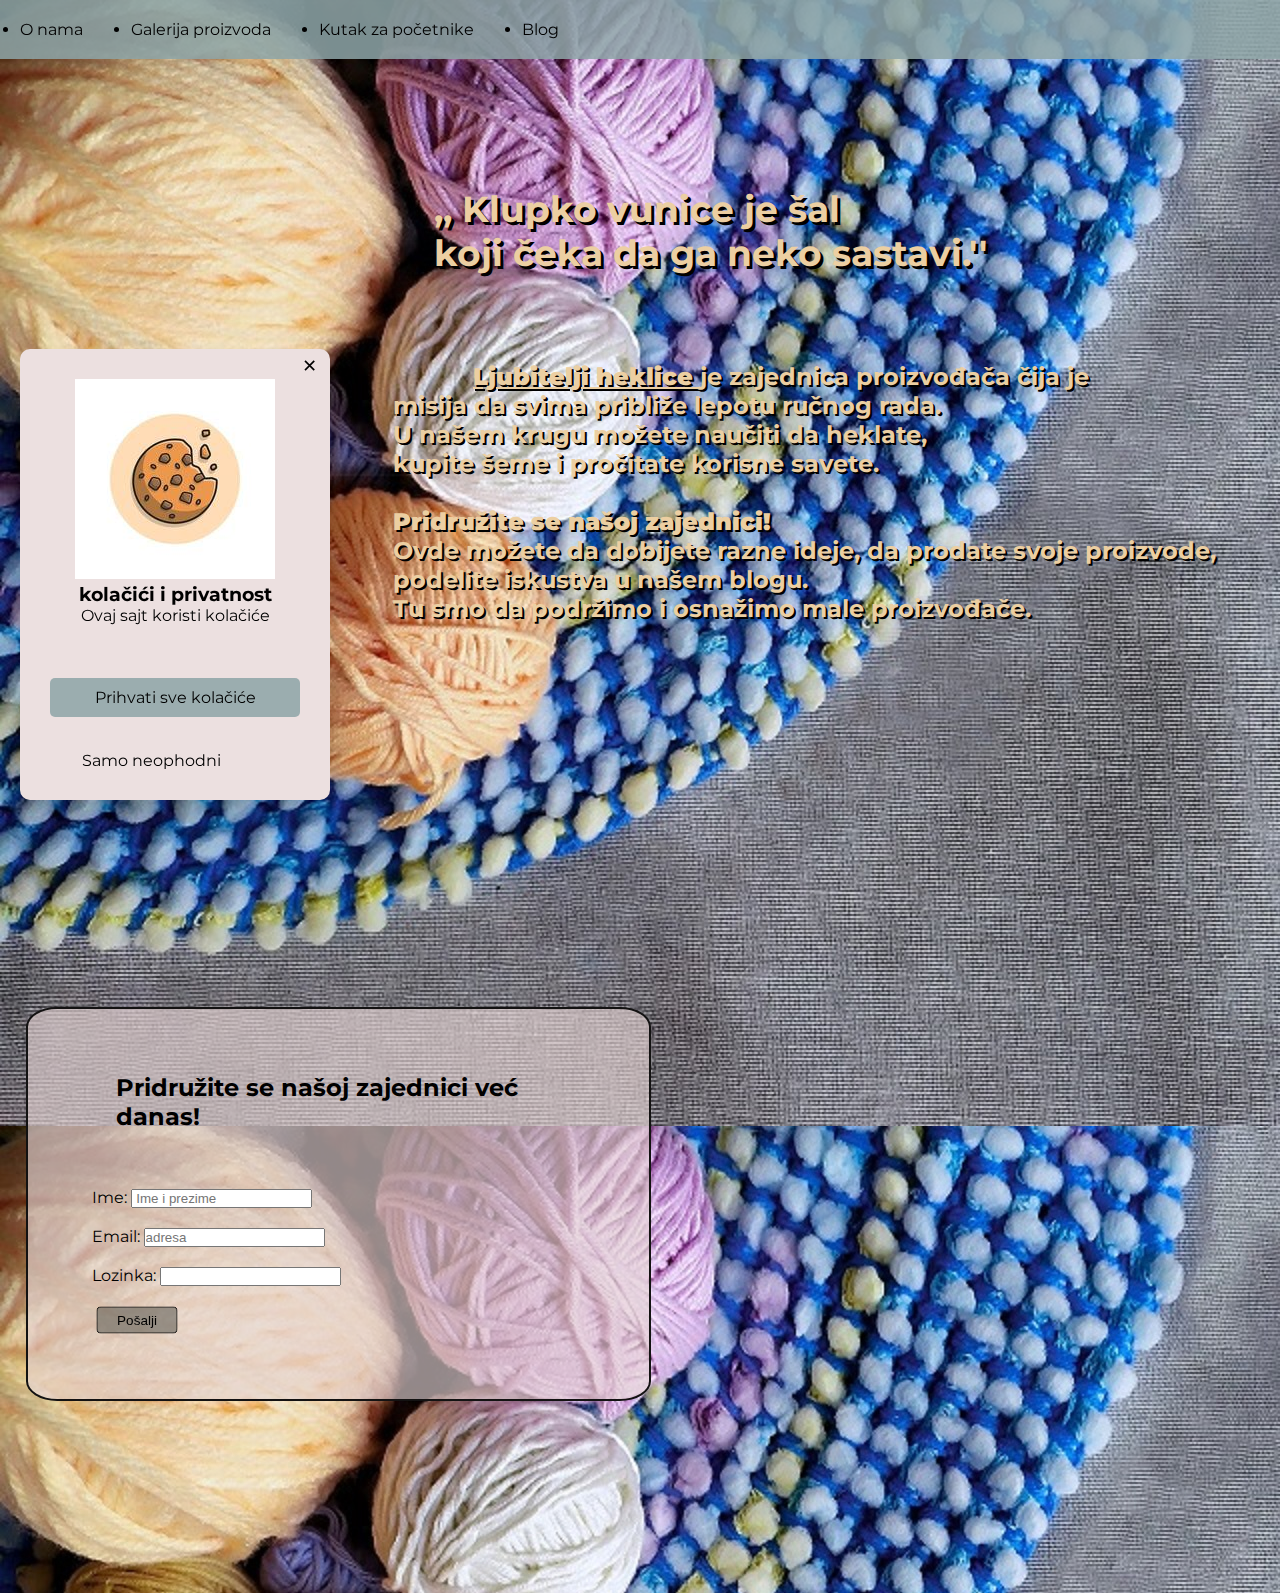
<file: index.html>
<!DOCTYPE html>
<html lang="en">
<head>
    <meta charset="UTF-8">
    <meta http-equiv="X-UA-Compatible" content="IE=edge">
    <meta name="viewport" content="width=device-width, initial-scale=1.0">
    <link rel="preconnect" href="https://fonts.googleapis.com">
<link rel="preconnect" href="https://fonts.gstatic.com" crossorigin>

<!-- Ubačen favikon-->    
<link rel="icon" href="images/favicon.jpg">
<!-- Ubačen link za font-->
<link rel="preconnect" href="https://fonts.googleapis.com">
<link rel="preconnect" href="https://fonts.gstatic.com" crossorigin>
<link href="https://fonts.googleapis.com/css2?family=Montserrat:ital@1&display=swap" rel="stylesheet">
    <link rel="stylesheet" href="css/index.css">

    <title>Ljubitelji heklice</title>
</head>
<body>
    <div class="header-div">
        <ul class="menu">
        
            <li class="menu-items">  <a href="index.html"> O nama</a></li>
            <li class= "menu-items">  <a href="GalerijaProizvoda.html"> Galerija proizvoda</a></li>
            <li class= "menu-items" > <a href="KutakZaPocetnike.html"> Kutak za početnike</a></li>
            <li class="menu-items">  <a href="blog.html"> Blog</a></li>
        </ul>
      
        </div>
        <div class="container wrap">
    <div class="item1">
 <h2> ,, Klupko vunice je šal <br>  koji čeka da ga neko sastavi.''   </h2>
<br><br><br>
 <p class="prvi"><b> <u>Ljubitelji heklice </u></b> je zajednica proizvođača čija je <br>
    misija da svima približe lepotu ručnog rada. <br> U našem krugu  
    možete naučiti da heklate,<br> kupite šeme i pročitate korisne savete.<br>
     <br> <b> Pridružite se našoj zajednici!</b><br>Ovde možete da dobijete razne ideje,
     da prodate svoje proizvode,<br> podelite iskustva u našem blogu.<br>
     Tu smo da podržimo i osnažimo male proizvođače.
</p>
    </div>

    <div class="forma">
 <h2 class="drugi"> Pridružite se našoj zajednici već danas!</h2>
 <br><br><br>
        <form action="">
            <label for="name">Ime:</label>
            <input type="text" name="name" placeholder=" Ime i prezime" id="Ime">
       <br><br>
    
        <label for="email">Email:</label>
        <input type="email" name="email" placeholder="adresa"   id="email">
    
        <br><br>
        <label for="password">Lozinka:</label>
        <input type="password" name="password" id="password">
    

    
    <br><br>
        <button class="pošalji">Pošalji</button>
    
    
        </form>
    </div>

</div>
<!-- Popup prozor za kolačiće-->

 <!--  <div class="container">
<button  class="open-btn "> Klikni!</button>
</div>-->
<div class="cookies">
    <span class="zatvori">&times;</span>
    <img src="images/kolacic.jpg" alt="kolačić">
    <h3> kolačići i privatnost</h3>
    <p> Ovaj sajt koristi kolačiće</p>
    <br><br>
    <a href="#" class="prihvati">Prihvati sve kolačiće</a> <br>
    <a href="#" class="podešavanja">Samo neophodni</a>
</div>


<script
  src="https://code.jquery.com/jquery-3.6.1.js"
  integrity="sha256-3zlB5s2uwoUzrXK3BT7AX3FyvojsraNFxCc2vC/7pNI="
  crossorigin="anonymous"></script>
  <script src="js/index.js"> 

</script>
</body>
</html>
</html>
</file>
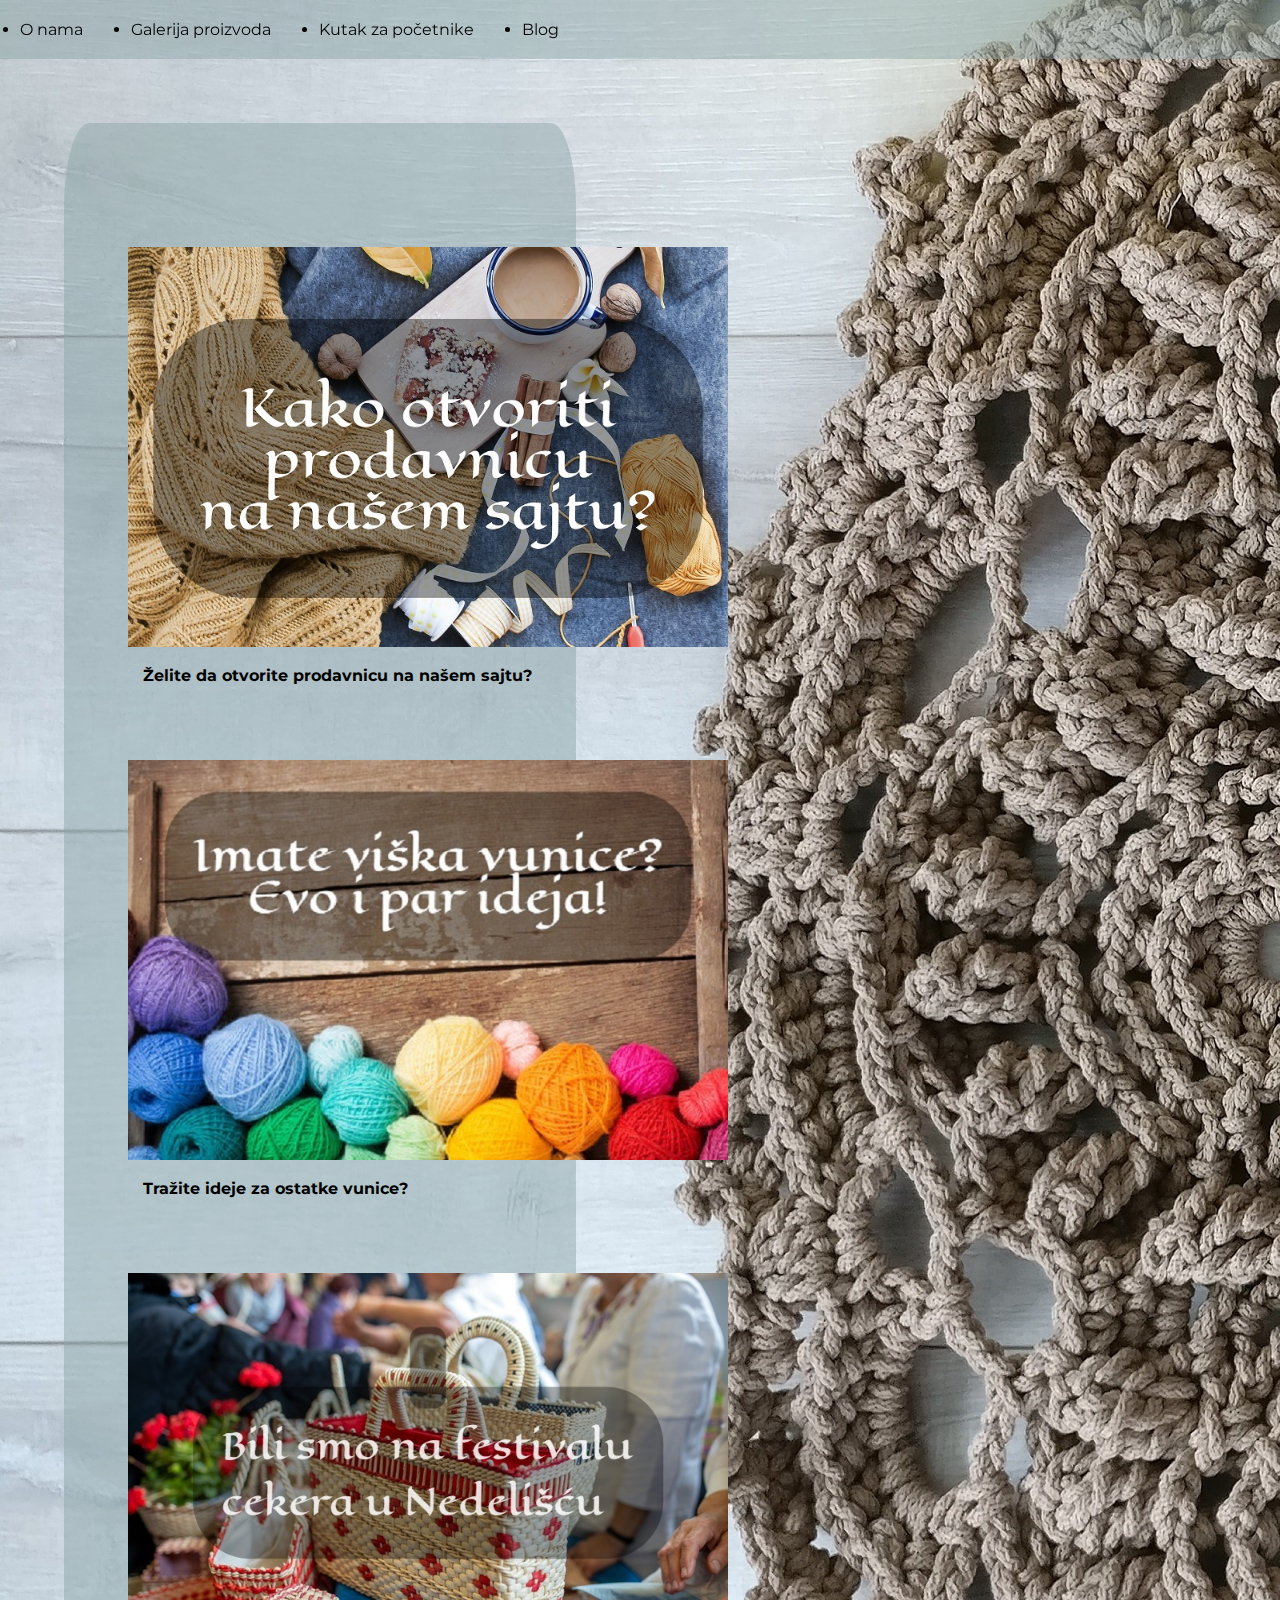
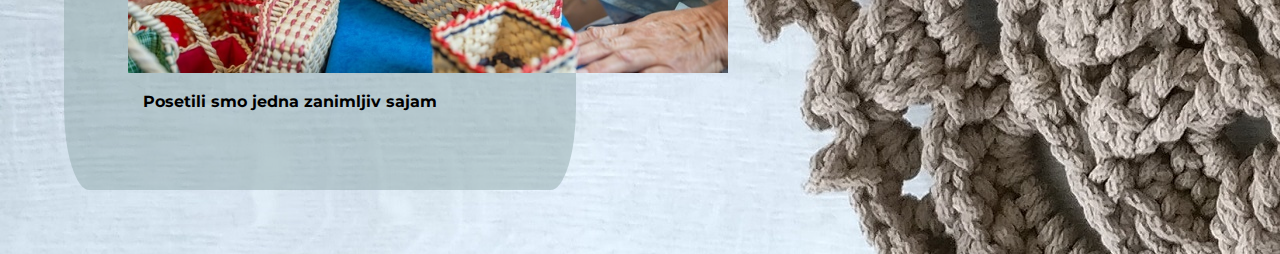
<file: Blog.html>
<!DOCTYPE html>
<html lang="en">
<head>
    <meta charset="UTF-8">
    <meta http-equiv="X-UA-Compatible" content="IE=edge">
    <meta name="viewport" content="width=device-width, initial-scale=1.0">
    <link rel="icon" href="images/favicon.jpg">
<!-- Ubačen link za font-->
<link rel="preconnect" href="https://fonts.googleapis.com">
<link rel="preconnect" href="https://fonts.gstatic.com" crossorigin>
<link href="https://fonts.googleapis.com/css2?family=Montserrat:ital@1&display=swap" rel="stylesheet">
<link rel="stylesheet" href="css/blog.css">
    <title>Blog</title>
</head>
<body>
    <div class="header-div">
        <ul class="menu">
        
            <li class="menu-items">  <a href="index.html"> O nama</a></li>
            <li class= "menu-items">  <a href="GalerijaProizvoda.html"> Galerija proizvoda</a></li>
            <li class= "menu-items" > <a href="KutakZaPocetnike.html"> Kutak za početnike</a></li>
            <li class="menu-items">  <a href="blog.html"> Blog</a></li>
        </ul>

        <div class="container">

            <div class="image" id="1">
                <img class="img" src="images/Blog1a.jpg" alt=""  width="600" height="400"   />
                <a href="" class="text"> Želite da otvorite prodavnicu na našem sajtu?</a>


                <div class="image" id="2">
                    <img class="img" src="images/Blog2.jpg" alt=""  width="600" height="400"/>
                    <a href="" class="text"> Tražite ideje za ostatke vunice?</a>
<!-- Ovde sam upotrebila već gotov članak koji sam pronašla na interneu ne bi li uštedela na vremenu
zamisao je da na blogu sve vodi do posebne stzranice na kojoj je željeni text-->
                    <div class="image" id="3">
                        <img  class="img"  src="images/Blog3.jpg" alt="" width="600" height="400" />
                        <a href="https://sjever.hr/2022/04/05/velika-fotogalerija-ceker-unikatna-rukotvorina-u-nedeliscu-jos-uvijek-zivi-odrzan-treci-festival-medimurske-kulturne-bastine/" target="_blank" class="text"> Posetili smo jedna zanimljiv sajam</a>
                       












        </div>
    
</body>
</html>
</file>
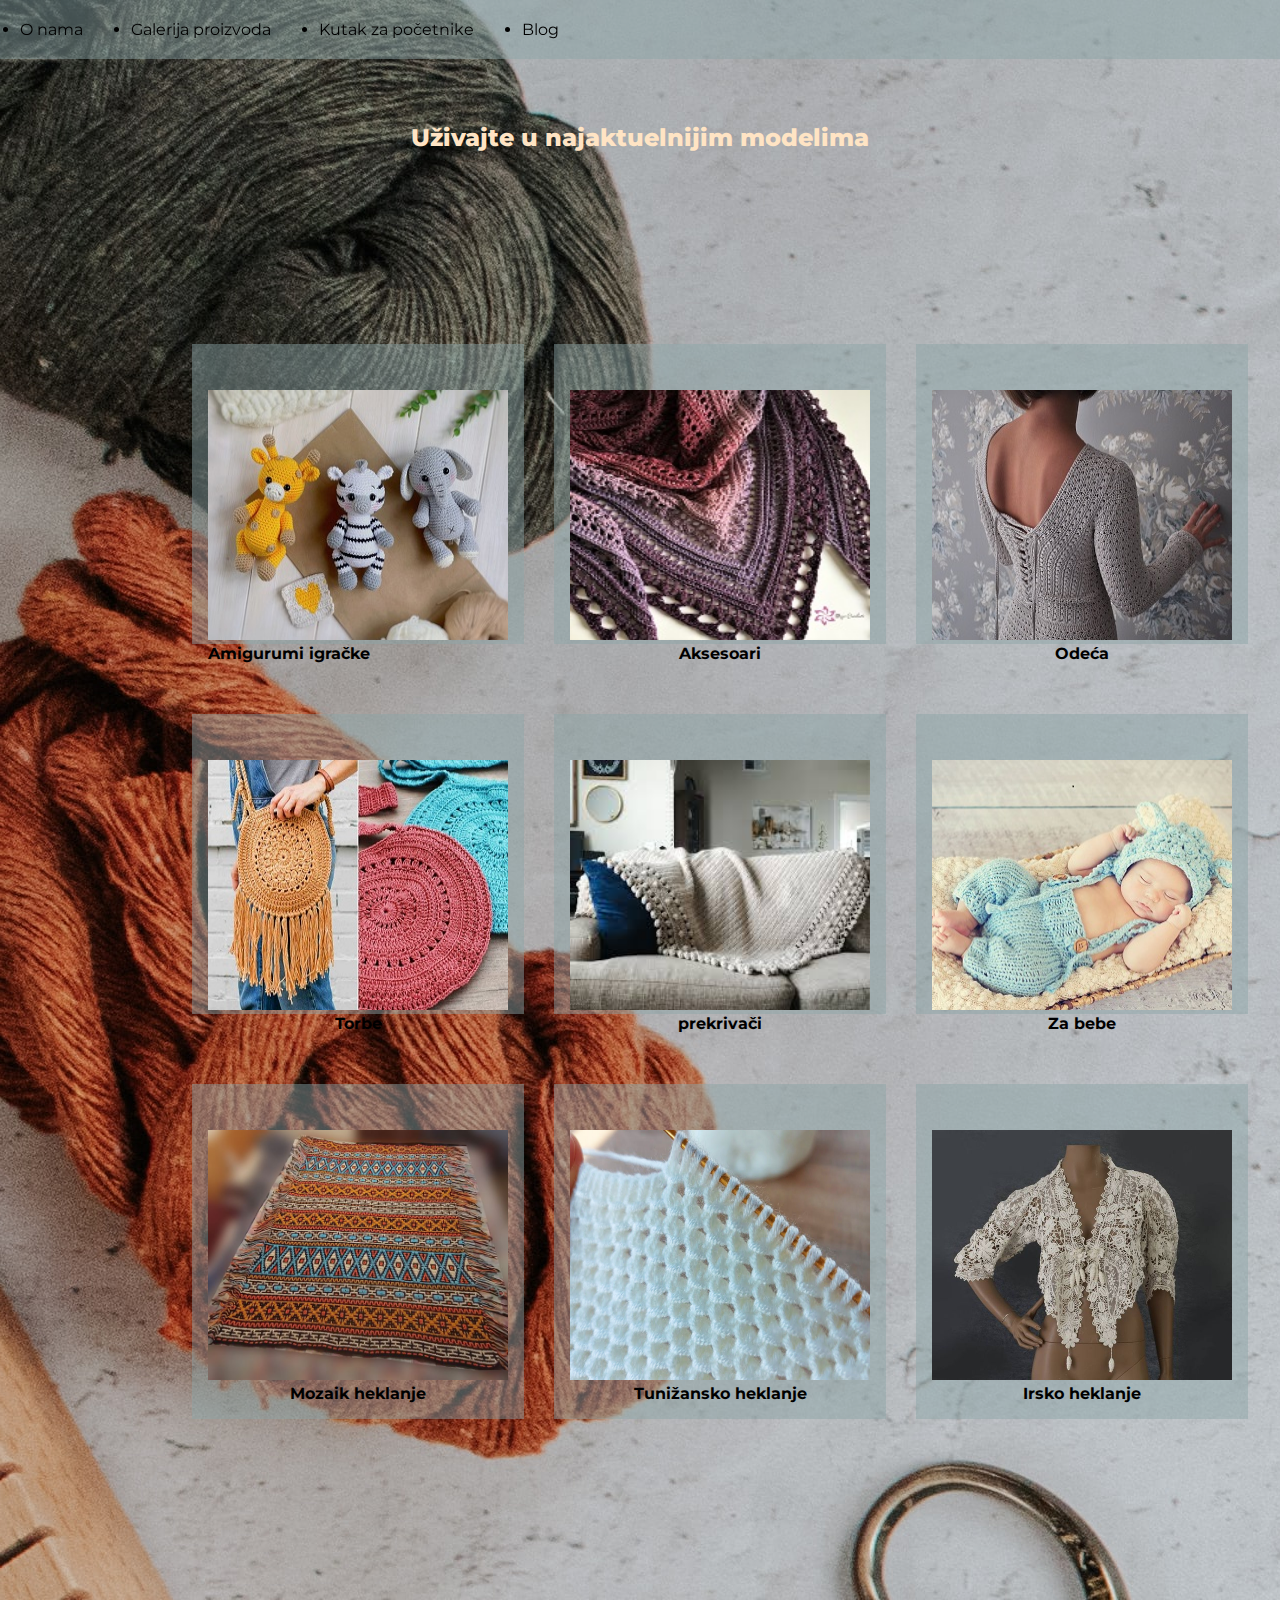
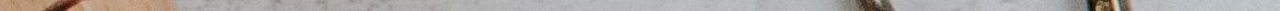
<file: GalerijaProizvoda.html>
<!DOCTYPE html>
<html lang="en">
<head>
    <meta charset="UTF-8">
    <meta http-equiv="X-UA-Compatible" content="IE=edge">
    <meta name="viewport" content="width=device-width, initial-scale=1.0">
    <link rel="icon" href="images/favicon.jpg">
    <link rel="preconnect" href="https://fonts.googleapis.com">
<link rel="preconnect" href="https://fonts.gstatic.com" crossorigin>
<link href="https://fonts.googleapis.com/css2?family=Montserrat:ital@1&display=swap" rel="stylesheet">
<link rel="stylesheet" href="css/galerija.css">    
<title>Galerija proizvoda</title>
</head>
<body>
    <div class="header-div">
        <ul class="menu">
        
            <li class="menu-items">  <a href="index.html"> O nama</a></li>
            <li class= "menu-items">  <a href="proizvodi.html"> Galerija proizvoda</a></li>
            <li class= "menu-items" > <a href="KutakZaPocetnike.html"> Kutak za početnike</a></li>
            <li class="menu-items">  <a href="blog.html"> Blog</a></li>
        </ul>
    </div>
    <h2 id="naslov">Uživajte u najaktuelnijim modelima</h2>

    <!--  Ovde nisam dalje pravila strane. Svaka slika bi trebala da vodi u novi meni sa novom ponudom i cenama, za prvu kategoriju  sam postavila link do sajta sa šemama
     slike su neujednačene jer nisam sve mogla da resizujem na istu veličinu, jer ni prvobitne veličine nisu bile iste. Terudila sam se da ih bar pribrižno uejdnačim-->
    
 <div class="sviProizvodi">
    <div class="proizvod">
       
        <img class="img" src="images/Amigurumi.jpg" alt="Amigurumi igračke" width="300" height="250"/> <a href="https://www.craftpassion.com/amigurumi-patterns/" target="blank"><p>Amigurumi igračke</p></a>
    </div>
    <div class="proizvod" >
        
        <img  class="img"   src="images/Aksesoari.jpg" alt="Aksesoari"width="300" height="250" /> 
        <p> Aksesoari</p>
    </div>
    <div class="proizvod">
        
    <img  class="img" src="images/odeca2.jpg" alt="Odeća" width="300" height="250"/>
    <p> Odeća</p>
</div>
    <div class="proizvod">
        
        <img class="img"  src="images/Torbe.jpg" alt="Torbe"width="300" height="250" />
        <p> Torbe</p>
    </div>
    <div class="proizvod">
        
        <img class="img"   src="images/images.jpg" alt="Prekrivači" width="300" height="250"/>
        <p>prekrivači</p>
    </div>
    <div class="proizvod">
        
        <img  class="img"  src="images/Za bebe.jpg" alt="Za bebe" width="300" height="250"/>
        <p> Za bebe</p>
    </div>

        <div class="proizvod">
        
            <img class="img"  src="images/mozaik.jpg" alt="Mozaik heklanje" width="300" height="250"/>
            <p> Mozaik heklanje</p>
        </div>

        <div class="proizvod">
        
            <img  class="img" src="images/tunižansko.jpg" alt="Tunižansko heklanje" width="300" height="250"/>
            <p> Tunižansko heklanje</p>
        </div>

        <div class="proizvod">
        
            <img class="img" src="images/irsko.jpg" alt="Irsko heklanje" width="300" height="250"/>
            <p> Irsko heklanje</p>
        </div>
</div>




    
</body>
</html>
</file>
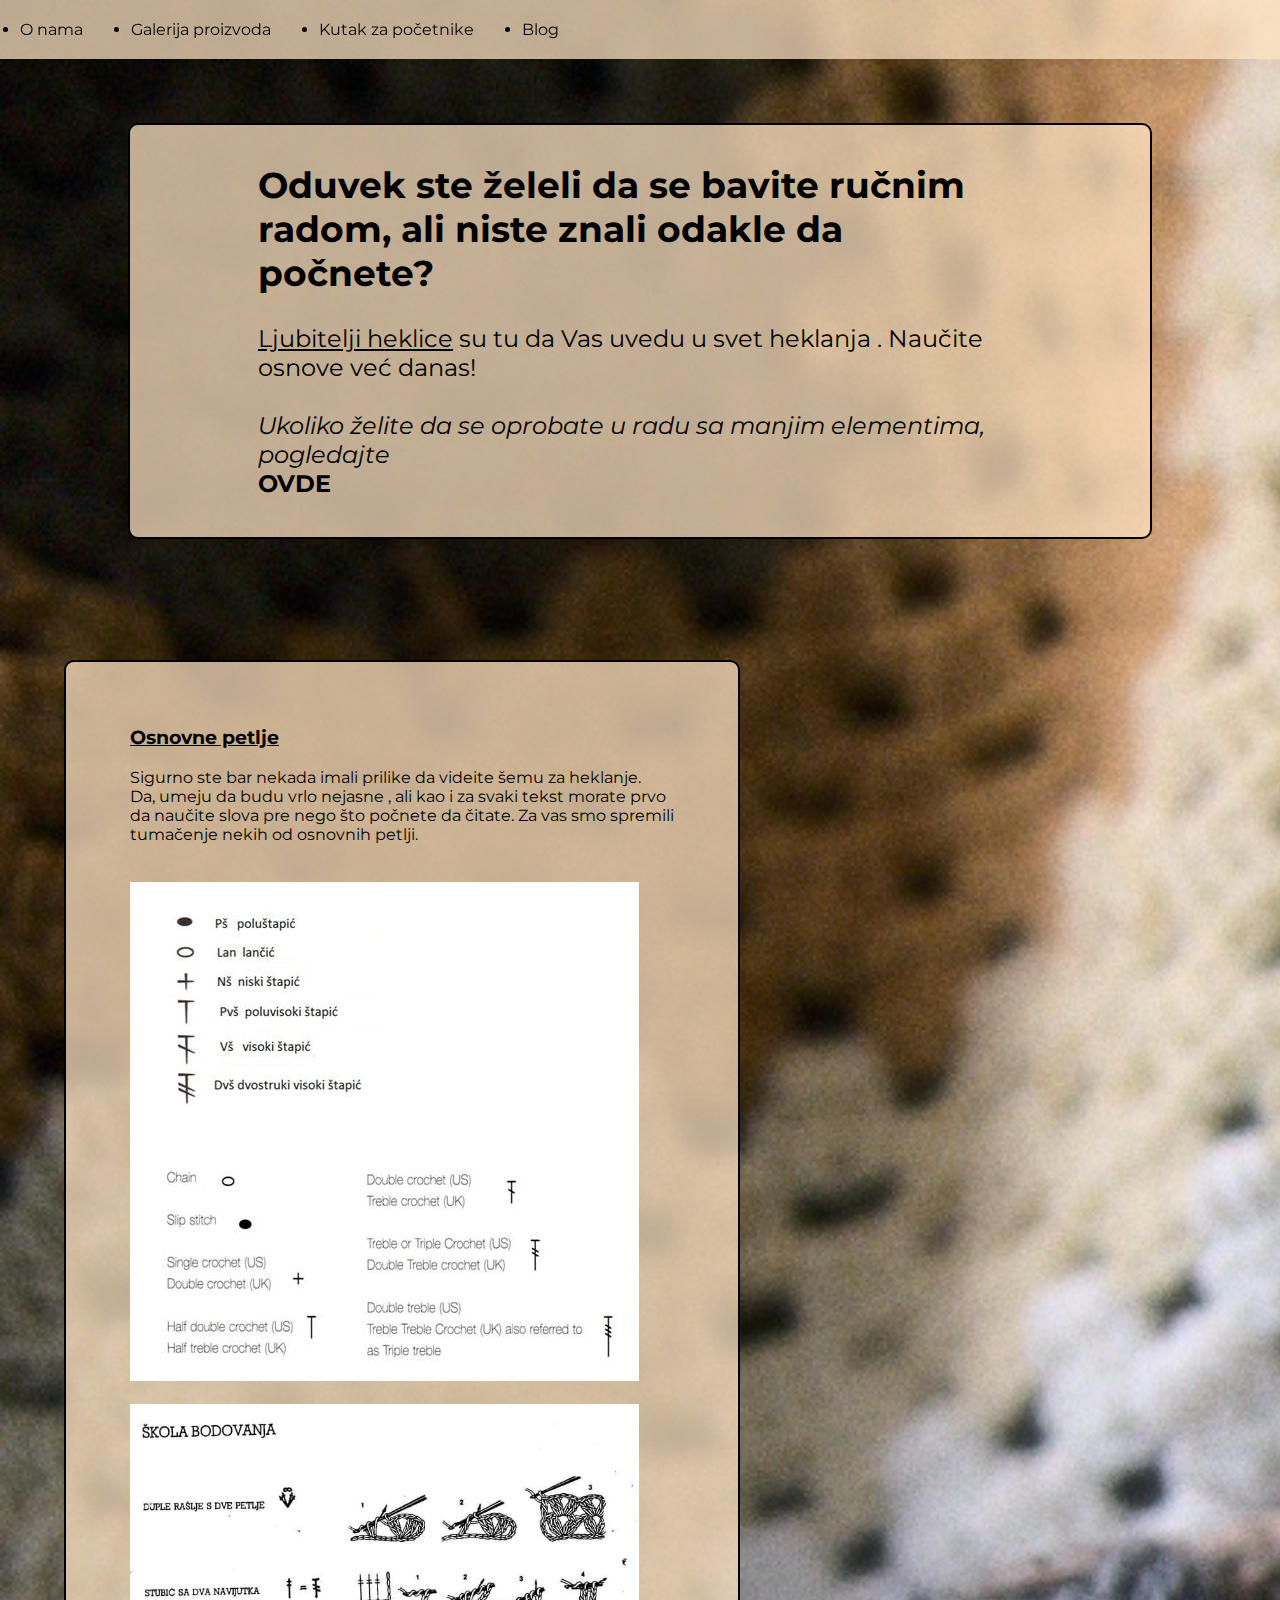
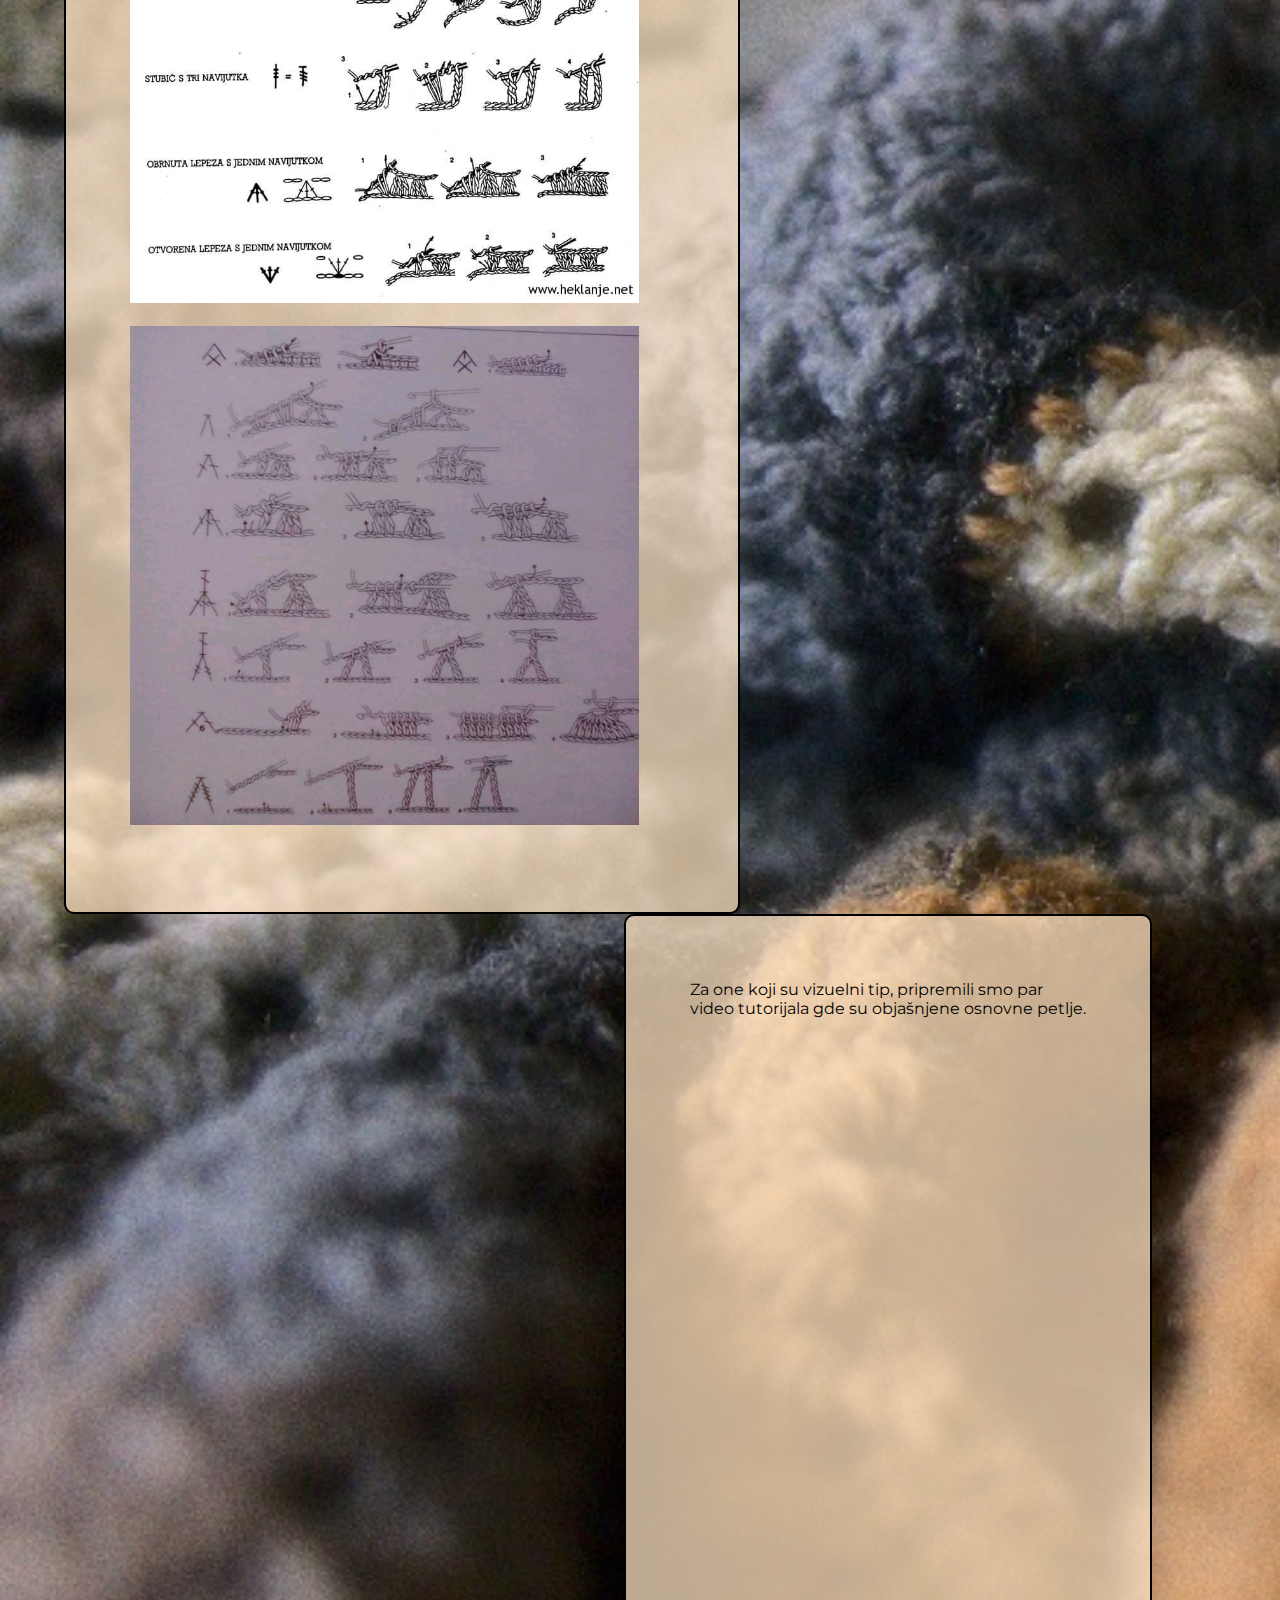
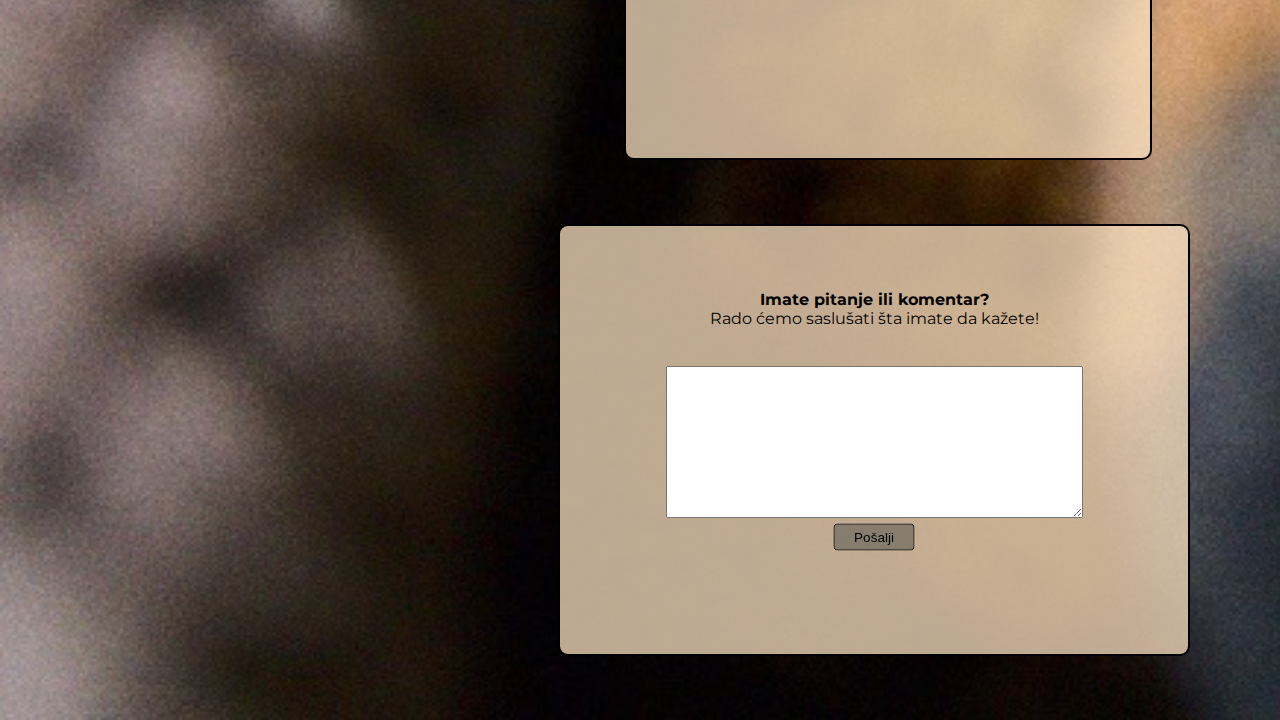
<file: KutakZaPocetnike.html>
<!DOCTYPE html>
<html lang="en">
<head>
    <meta charset="UTF-8">
    <meta http-equiv="X-UA-Compatible" content="IE=edge">
    <meta name="viewport" content="width=device-width, initial-scale=1.0">
    <link rel="icon" href="images/favicon.jpg">
<!-- Ubačen link za font-->
<link rel="preconnect" href="https://fonts.googleapis.com">
<link rel="preconnect" href="https://fonts.gstatic.com" crossorigin>
<link href="https://fonts.googleapis.com/css2?family=Montserrat:ital@1&display=swap" rel="stylesheet">
<link rel="stylesheet" href="css/pocetnici.css">

    <title>Kutak za početnike</title>
</head>
<body>
    <div class="header-div">
        <ul class="menu">
        
            <li class="menu-items">  <a href="index.html"> O nama</a></li>
            <li class= "menu-items">  <a href="GalerijaProizvoda.html"> Galerija proizvoda</a></li>
            <li class= "menu-items" > <a href="KutakZaPocetnike.html"> Kutak za početnike</a></li>
            <li class="menu-items">  <a href="blog.html"> Blog</a></li>
        </ul></div>
    
    <div class="uvod">
        <h2>  Oduvek ste želeli da se bavite ručnim radom, ali niste znali odakle da počnete?
         </h2><br>
        <p> 
    <u> Ljubitelji heklice</u> su tu da Vas uvedu u svet heklanja . Naučite osnove već danas!</p><br>
    <p><i> Ukoliko želite da se oprobate u radu sa manjim elementima, pogledajte </i><a href="sheme.html" target="_blank"><b>OVDE</b></a> </p>
    </div>
    
    <br><br><br>
                                                  
    <div class="slika">
       <h3> <u> Osnovne petlje</u></h3> <br>
    <p> Sigurno ste bar nekada imali prilike da videite šemu za heklanje. <br>
    Da, umeju da budu vrlo nejasne , ali kao i za svaki tekst morate prvo <br>
     da naučite slova pre nego što počnete da čitate. Za vas smo spremili <br>
    tumačenje nekih od osnovnih petlji. </p> <br><br>
    <img src="images/petlje.jpg" alt="simboli" width="509px" height="499px"><br><br>
    <img src="images/petlje2.jpg" alt="simboli" width="509px" height="499px" ><br><br>
    <img src="images/petlje 3.jpg" alt="simboli"  width="509px" height="499px" ><br><br>
</div>
<br>
<!--<div class="novaStranica">
<p> Ukoliko želite da se oprobate u radu sa manjim elementima, pogledajte <a href="sheme.html" target="_blank"><b>OVDE</b></a> </p>
</div>-->

<!-- Za postavlajnje videa sam se koristila tutorijalima sa yt. Ovo je jedan od njih
 https://www.youtube.com/watch?v=9YffrCViTVk -->

<div class="media">
<p> Za one koji su vizuelni tip, pripremili smo par <br>
    video tutorijala gde su objašnjene osnovne petlje. 
</p> <br><br>
<iframe width="350" height="200" src="https://www.youtube.com/embed/Nu3Zlj1v9mU" 
title="YouTube video player" frameborder="0" allow="accelerometer; autoplay; clipboard-write; encrypted-media; gyroscope; picture-in-picture" allowfullscreen></iframe> <br><br><br>
<iframe width="350 height= "200" src="https://www.youtube.com/embed/RbQqQXIvVE0"
 title="YouTube video player" frameborder="0" allow="accelerometer; autoplay; clipboard-write; encrypted-media; gyroscope; picture-in-picture" allowfullscreen></iframe><br><br><br>
 <iframe width="350" height="200" src="https://www.youtube.com/embed/usa3iLv-sSs" 
 title="YouTube video player" frameborder="0" allow="accelerometer; autoplay; clipboard-write; encrypted-media; gyroscope; picture-in-picture" allowfullscreen></iframe>

</div>
<br><br>

<div class="komentar">
   
    <p><b> Imate pitanje ili komentar?</b> <br>
    Rado ćemo saslušati šta imate da kažete!</p>
   <br><br>
    <textarea name="komentar" id="komentar" cols="50" rows="10"></textarea><br>
    <input type="button" value="Pošalji" class="pošalji">
</div>

<script src="js/pocetnici.js"></script>
</body>
</html>
</file>
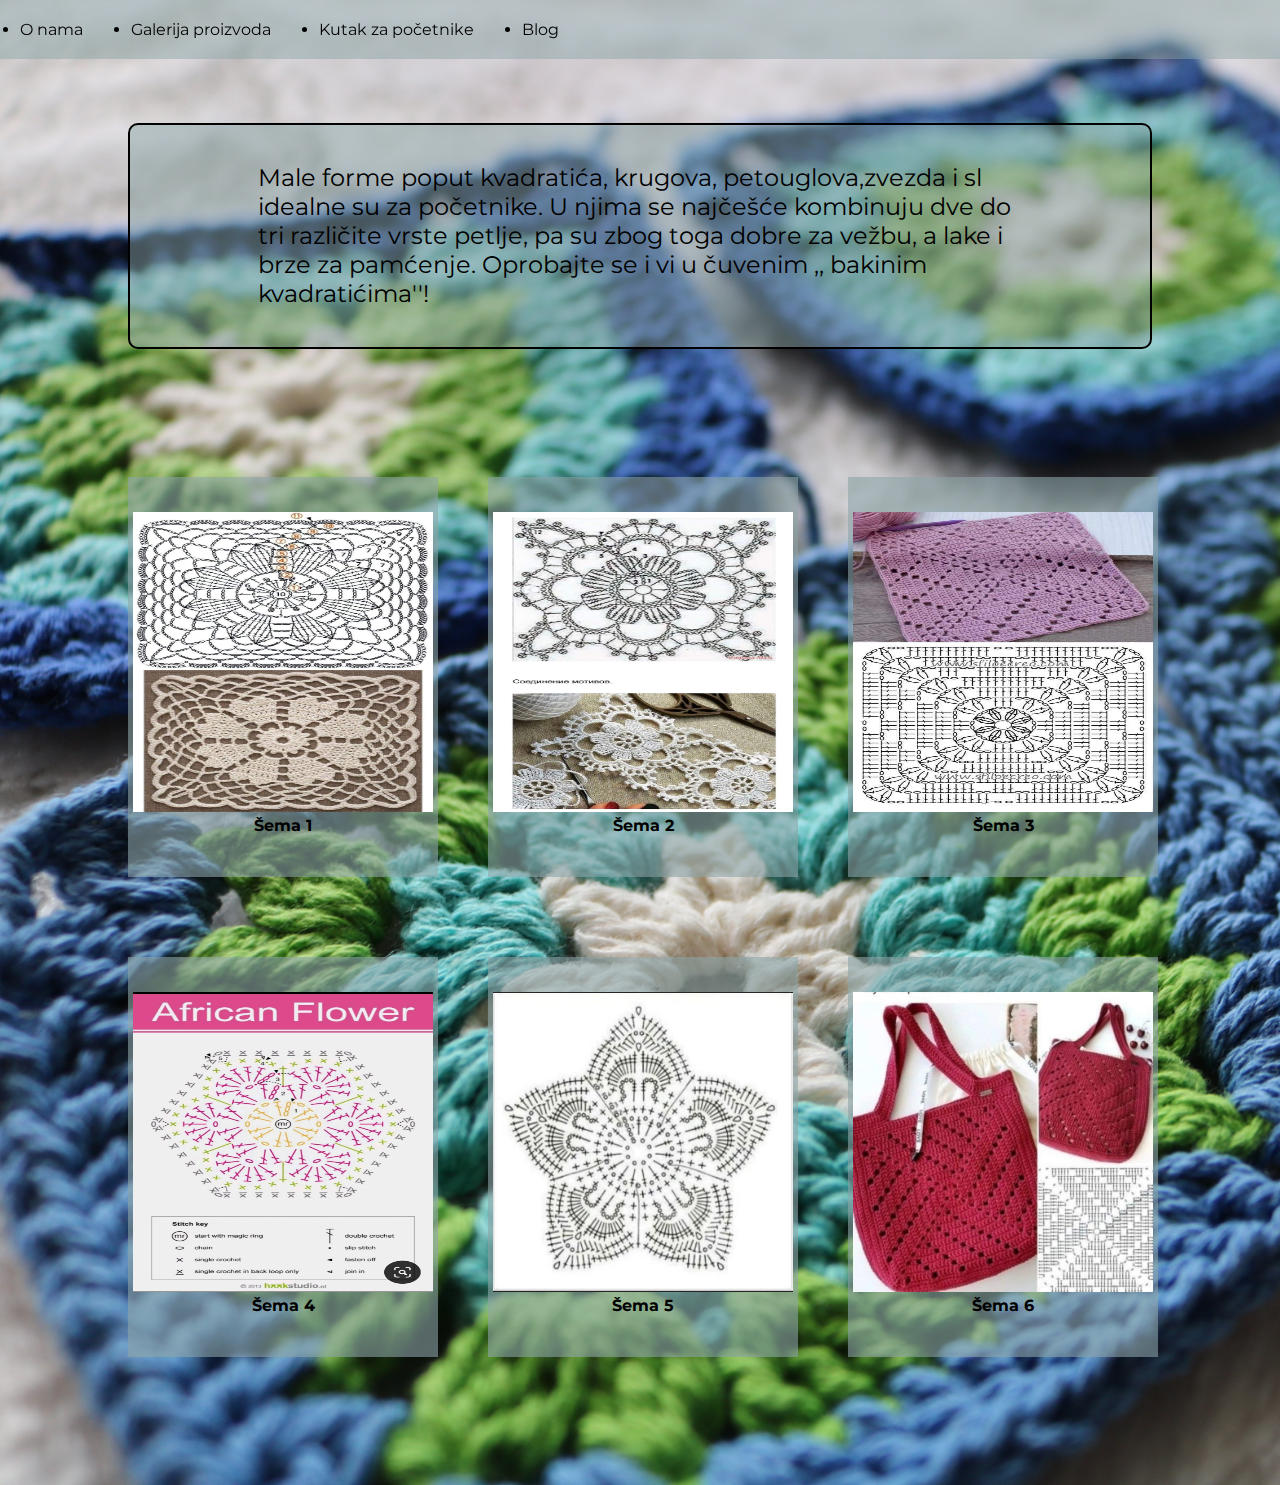
<file: sheme.html>
<!DOCTYPE html>
<html lang="en">
<head>
    <meta charset="UTF-8">
    <meta http-equiv="X-UA-Compatible" content="IE=edge">
    <meta name="viewport" content="width=device-width, initial-scale=1.0">
    <link rel="icon" href="images/favicon.jpg">
    <link rel="preconnect" href="https://fonts.googleapis.com">
<link rel="preconnect" href="https://fonts.gstatic.com" crossorigin>
<link href="https://fonts.googleapis.com/css2?family=Montserrat:ital@1&display=swap" rel="stylesheet">
<link rel="stylesheet" href="css/sheme.css">
    <title>Šeme</title>
</head>
<body>
    <div class="header-div">
        <ul class="menu">
        
            <li class="menu-items">  <a href="index.html"> O nama</a></li>
            <li class= "menu-items">  <a href="GalerijaProizvoda.html"> Galerija proizvoda</a></li>
            <li class= "menu-items" > <a href="KutakZaPocetnike.html"> Kutak za početnike</a></li>
            <li class="menu-items">  <a href="blog.html"> Blog</a></li>
        </ul>
        </div>
        <div class="uvod">
    <p> Male forme poput kvadratića, krugova, petouglova,zvezda  i sl idealne su za početnike. U njima se najčešće kombinuju dve do tri različite vrste 
        petlje, pa su zbog toga dobre za vežbu, a lake i brze za pamćenje. Oprobajte se i vi u čuvenim ,, bakinim kvadratićima''!</p>
    </div>

        <div class="sveSheme">
            <div class="shema">
               
                <img class="img" src="images/granny1.jpg" alt="granny square" width="300" height="300"/><p> Šema 1</p>
            </div>
            <div class="shema" >
                
                <img class="img"src="images/granny2.jpg" alt="granny square"width="300" height="300" /> 
                <p>Šema 2</p>
            </div>
            <div class="shema">
                
            <img class="img"src="images/granny3.jpg" alt="granny square" width="300" height="300"/>
            <p> Šema 3</p>
        </div>
            <div class="shema">
                
                <img class="img" src="images/granny4.jpg" alt="granny square"width="300" height="300" />
                <p> Šema 4</p>
            </div>
            <div class="shema">
                
                <img class="img" src="images/granny5.jpg" alt="granny square" width="300" height="300"/>
                <p>Šema 5</p>
            </div>
            <div class="shema">
                
                <img class="img" src="images/granny6.jpg" alt="granny square" width="300" height="300"/>
                <p> Šema 6</p>
            </div>
        </div>



</body>
</html>
</file>
<file: css/index.css>
@import url( "https://fonts.googleapis.com/css2?family=Montserrat:ital@1&display=swap"   );





* {
padding: 0px;
margin: 0px;

}

body{
    background-image: url(../images/pozadina2.jpg);
    font-family: 'Montserrat', sans-serif;
    
}
   
.header-div>ul  {
padding:20px;
 background-color:rgba(141, 165, 167, 0.863);
margin: bottom 5%;
position: sticky;
top: 0;


}
ul , a {
    text-decoration: none;
    display: flex;
    align-items: center;
    padding-right: 3em;

color: black;

}

.item1{
    display: block;
    float: right; 
    margin: 10%  5%  20% 0%;
    color: rgb(236, 207, 162);
    font-size:x-large;
font-weight: bolder; }
    

 h2:hover {

   color :#6495ed;  

} 

.drugi {
    text-shadow: none;
}
h2 { text-shadow: 3px 3px black;
      margin-left: 5%;
}
.prvi:hover {
    color :#6495ed;  
    

}
.prvi{

    text-indent: 5rem;
    text-shadow: 2px 2px black;
    text-align: justify;
       
}


.forma {
display: block;
border: 2px solid rgb(19, 18, 18);
border-radius: 5%;
background-color: rgba(228, 211, 211, 0.644);
padding: 5%;
margin: 10% 7% 15% 2%;
float :left;


}
.pošalji {
    border: 1px solid black;
    border-radius: 5%;
    height: 25px;
    width: 60px;


}
.pošalji{
    background:#5858518e ;
    color: black;
    border-radius: 5px;
    height: 30px;
    width: 90px;
    font-size: 15px;
    box-shadow: 0 10px 15px rgba(0,0,0,.2);
    cursor: pointer;

}

.pošalji:hover {
    letter-spacing: 1px;
  }

.pošalji{
box-shadow: none;
transform: scale(.9);
}

/*.container .open-btn {
    margin-top: 30px;
background:#6494ed8e ;
color: black;
border-radius: 5px;
height: 50px;
width: 150px;
font-size: 20px;
box-shadow: 0 10px 15px rgba(0,0,0,.2);
cursor: pointer;
}

.container .open-btn:hover {
letter-spacing: 1px;

}
.container .open-btn{
    box-shadow: none;
    transform: scale(.9);
}*/



.cookies{

    width: 250px;
    position: fixed;
    bottom: 100px; left: 20px;
    z-index: 1000;
    background: rgb(236, 224, 224);
    border-radius: 10px;
    box-shadow: 0 20px 25px  rgba(0,0,0,.2) ;
    text-align: center;
    padding: 30px;

}


.cookies.active{

    left: 20px;
}
.cookies .prihvati{

    background-color:rgba(141, 165, 167, 0.863) ;
    color: black;
    border-radius: 5px;
    display: block;
    margin: 15px 0;
    padding: 10px;
}
.cookies .prihvati:hover{
letter-spacing: 1px;
opacity: .8;

}
.cookies .podešavanja {

    display: block;
}
.cookies .podešavanja:hover{

    letter-spacing: 1px;
opacity: .8;
}
.cookies .zatvori{
    position: absolute;
    top: -2px; right: 12px;
    font-size: 30px;
    color: black;
    cursor: pointer;
}

.cookies .zatvori:hover{
 color: #333;

}
</file>
<file: css/blog.css>
*{
    padding: 0px;
    margin: 0px;
    
    }


    body{
        background-image: url(../images/pozadinaB.jpg) ;
        
        font-family: 'Montserrat', sans-serif;
          }




    .header-div>ul  {
        padding:20px;
         background-color:rgba(141, 165, 167, 0.479);
        margin: bottom 5%;
        position: sticky;
        top: 0;
    }
    ul , a {
        text-decoration:none;
        display: flex;
        align-items: center;
        padding-right: 3em;
    
    color: black;
    
    }

    .container {
display: flex;
margin: 5%  55% 5% 5%;
        padding: 5%;
        background-color: rgba(141, 165, 167, 0.479);
        border: 1px black;
        border-radius: 5%;
    }

    .text{
text-align: center;
padding:15px ;
 font-weight: bolder;

    }
    img{
        margin-top: 10%;
        transition: transform 0.5s  ease;  
    
    }
    img:hover{
        transform: scale(0.5); 
    }
</file>
<file: css/galerija.css>
*{
padding: 0px;
margin: 0px;

}

body{
    background-image: url(../images/poyadinaG.jpg) ;
    
    font-family: 'Montserrat', sans-serif;
    
}

.header-div>ul  {
    padding:20px;
     background-color:rgba(141, 165, 167, 0.479);
    margin: bottom 5%;
    position: sticky;
    top: 0;
}
ul , a {
    text-decoration: none;
    display: flex;
    align-items: center;
    padding-right: 3em;

color: black;

}
#naslov  {
    color: bisque;
    text-shadow: 5px;
text-align: center;
font-weight: 800;
margin-top: 5%;
}

#naslov:hover{
    color: rgb(101, 146, 101)
}

image:hover {
    transform: scaleX(-1);
  }

.sviProizvodi{
display: grid;
grid-template-columns: auto auto auto;
grid-template-rows: 300px 300px ;
margin: 15%;
gap: 30px;
row-gap: 70px;
}

.proizvod {
    text-align: center;
    font-weight: bolder;
    padding: 16px;
}
.sviProizvodi  .proizvod{

    background-color:rgba(141, 165, 167, 0.479); ;
}

img{
    margin-top: 10%;
    transition: transform 0.5s  ease;  

}
img:hover{
    transform: scale(1.5); 
}




@media (max-width:1200px) and (min-width:750px){
    .sviProizvodi{
        display: grid;
        grid-template-columns: auto auto ;
        grid-template-rows: 300px 300px 300px 300px 300px 300px ;
        
        
        }

}

@media (max-width:850px){
    .sviProizvodi{
        display: grid;
        grid-template-columns: auto  ;
        grid-template-rows: 300px 300px 300px 300px 300px 300px ;
        
        
        }

}
</file>
<file: css/pocetnici.css>
* {
    padding: 0%;
    margin: 0%;
}
body{
    background-image: url(../images/pocetniciPoz.jpg) ;
   
    background-size: cover;
    font-family: 'Montserrat', sans-serif;
    
}

.header-div>ul  {
    padding:20px;
     background-color:rgba(255, 228, 196, 0.74);
    margin: bottom 5%;
    position: sticky;
    top: 0;
}

    ul , a {
        text-decoration: none;
        display: flex;
        align-items: center;
        padding-right: 3em;
    
    color: black;
    
    }

    .uvod{
        margin-top:4%;
margin-left: 10%;
margin-right: 10%;
margin-bottom: 5%;
padding: 3% 10% 3% 10%;
margin-top: 5%;
background-color: rgba(255, 228, 196, 0.74);
border: 2px solid;
border-radius: 10px;

font-size: x-large
;
    }

   
 .slika{
float: left;
margin-left: 5%;
margin-right:1em;
padding: 5%;
border: 2px solid black;
border-radius: 10px;
background-color:rgba(255, 228, 196, 0.74); 

    }
    
   
    .komentar {
    float: right;
    width: 500px;
    height: 300px;
    border: 2px solid black;
    border-radius: 10px;
    background-color:rgba(255, 228, 196, 0.74);
    text-align: center; 
    margin-right: 7%;
    margin-bottom: 5%;
    padding-top: 5%;
    padding: 5%;

    
 } 
    .pošalji {
        border: 1px solid black;
        border-radius: 5%;
        height: 25px;
        width: 60px;
    

    }
    .pošalji{
        background:#5858518e ;
        color: black;
        border-radius: 5px;
        height: 30px;
        width: 90px;
        font-size: 15px;
        box-shadow: 0 10px 15px rgba(0,0,0,.2);
        cursor: pointer;

    }
    
    .pošalji:hover {
        letter-spacing: 1px;
      }
 
  .pošalji{
    box-shadow: none;
    transform: scale(.9);
}

  

       .media {
        float: right;
        align-items: flex-start;
        margin-right: 10%;
        margin-bottom: 5%;
        padding-top: 5%;
        padding: 5%;
        border: 2px solid black;
        border-radius: 10px;
background-color:rgba(255, 228, 196, 0.74);   }
</file>
<file: css/sheme.css>
*{
    padding: 0%;
    margin: 0%;

}
body{
    background-image: url(../images/pozadinaS.jpg);
    background-size: cover;
    font-family: 'Montserrat', sans-serif;
    
}

.header-div>ul  {
    
    padding:20px;
     background-color:rgba(141, 165, 167, 0.479);
    margin: bottom 5%;
    position: sticky;
    top: 0;
}
ul , a {
    text-decoration: none;
    display: flex;
    align-items: center;
    padding-right: 3em;

color: black;

}

.uvod{
    margin-top:4%;
margin-left: 10%;
margin-right: 10%;
margin-bottom: 5%;
padding: 3% 10% 3% 10%;
margin-top: 5%;
background-color:rgba(141, 165, 167, 0.479) ;
border: 2px solid;
border-radius: 10px;

font-size: x-large
;
}
.sveSheme{
    display: grid;
    grid-template-columns: auto auto auto;
    grid-template-rows: 400px 400px  ;
    margin: 10%;
    gap: 50px;
    row-gap: 80px;
    }
    
    .shema {
        text-align: center;
        font-weight: bolder;
        padding: 5px;
    }
    .sveSheme .shema{
    
        background-color:rgba(141, 165, 167, 0.596); ;
    }
    
    img{
        margin-top: 10%;
        transition: transform 0.5s  ease;  
    
    }
    img:hover{
        transform: scale(1.5); 
    }
    
    @media (max-width:1200px) and (min-width:750px){
        .sveSheme{
            display: grid;
            grid-template-columns: auto auto ;
            grid-template-rows: 400px 400px 400px 400px 400px 400px ;
            
            
            }
    
    }
    
    @media (max-width:850px){
        .sveSheme{
            display: grid;
            grid-template-columns: auto  ;
            grid-template-rows: 300px 300px 300px 300px 300px 300px ;
            
            
            }
    
    }
</file>
